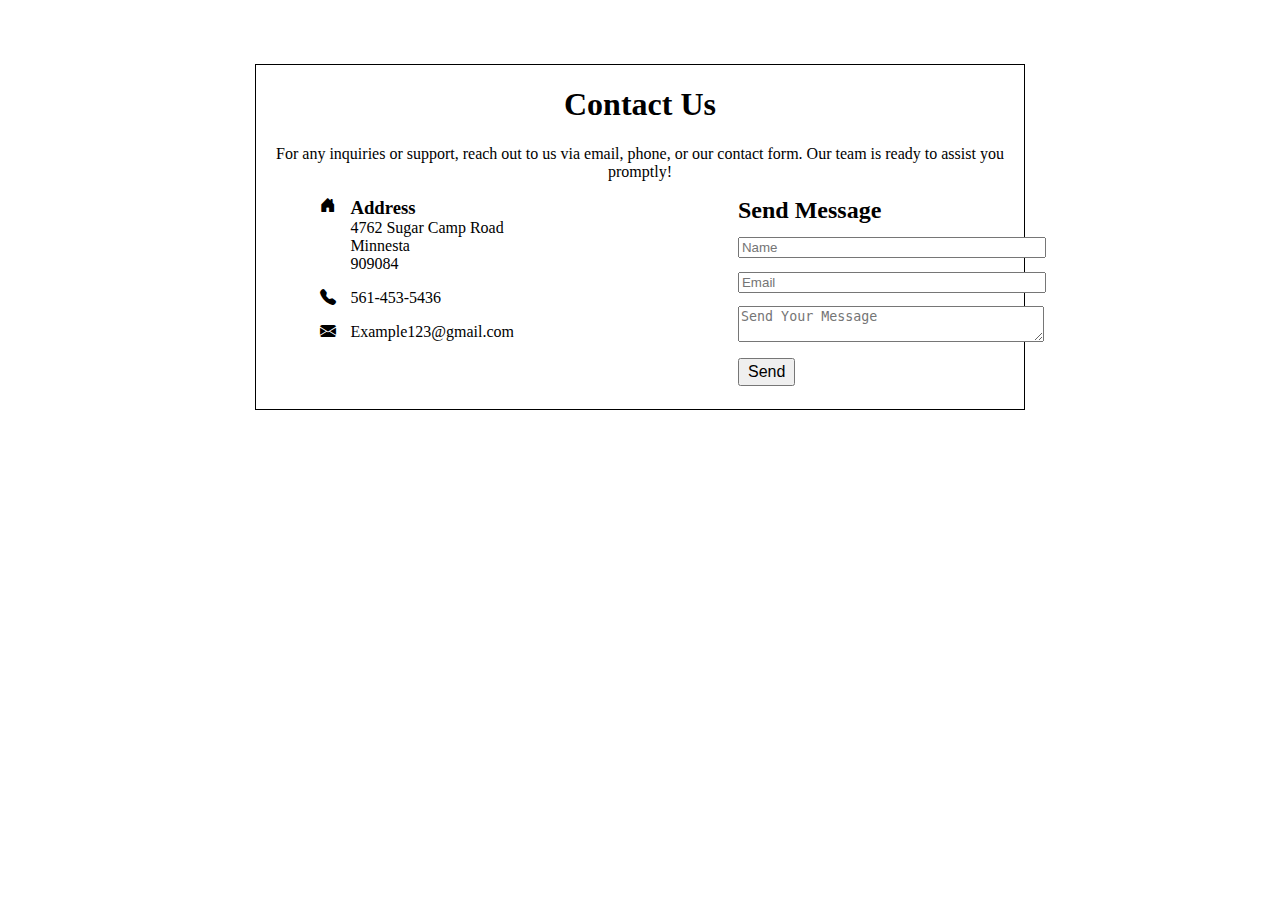
<file: contact page/index.html>
<!DOCTYPE html>
<html lang="en">
  <head>
    <meta charset="UTF-8" />
    <meta name="viewport" content="width=device-width, initial-scale=1.0" />
    <title>Contact Us Page</title>
    <link rel="stylesheet" href="style.css" />
    <link
      rel="stylesheet"
      href="https://cdn.jsdelivr.net/npm/bootstrap-icons@1.11.3/font/bootstrap-icons.min.css"
    />
  </head>
  <body>
    <main>
      <h1>Contact Us</h1>
      <p style="text-align: center; margin-bottom: 1em">
        For any inquiries or support, reach out to us via email, phone, or our
        contact form. Our team is ready to assist you promptly!
      </p>
      <section class="container">
        <div class="left">
          <div>
            <i class="bi bi-house-door-fill"></i>
            <article>
              <h3>Address</h3>
              <p>4762 Sugar Camp Road <br />Minnesta <br />909084</p>
            </article>
          </div>
          <div>
            <i class="bi bi-telephone-fill"></i>
            <p>561-453-5436</p>
          </div>
          <div>
            <i class="bi bi-envelope-fill"></i>
            <p><a href="mailto:exmple123@gmail.com">Example123@gmail.com</a></p>
          </div>
        </div>
        <div class="right">
          <h2>Send Message</h2>
          <form action="" class="form">
            <input type="text" placeholder="Name" />
            <input type="email" placeholder="Email" />
            <textarea
              name="command"
              id=""
              placeholder="Send Your Message"
            ></textarea>
            <button type="submit">Send</button>
          </form>
        </div>
      </section>
    </main>
  </body>
</html>
</file>
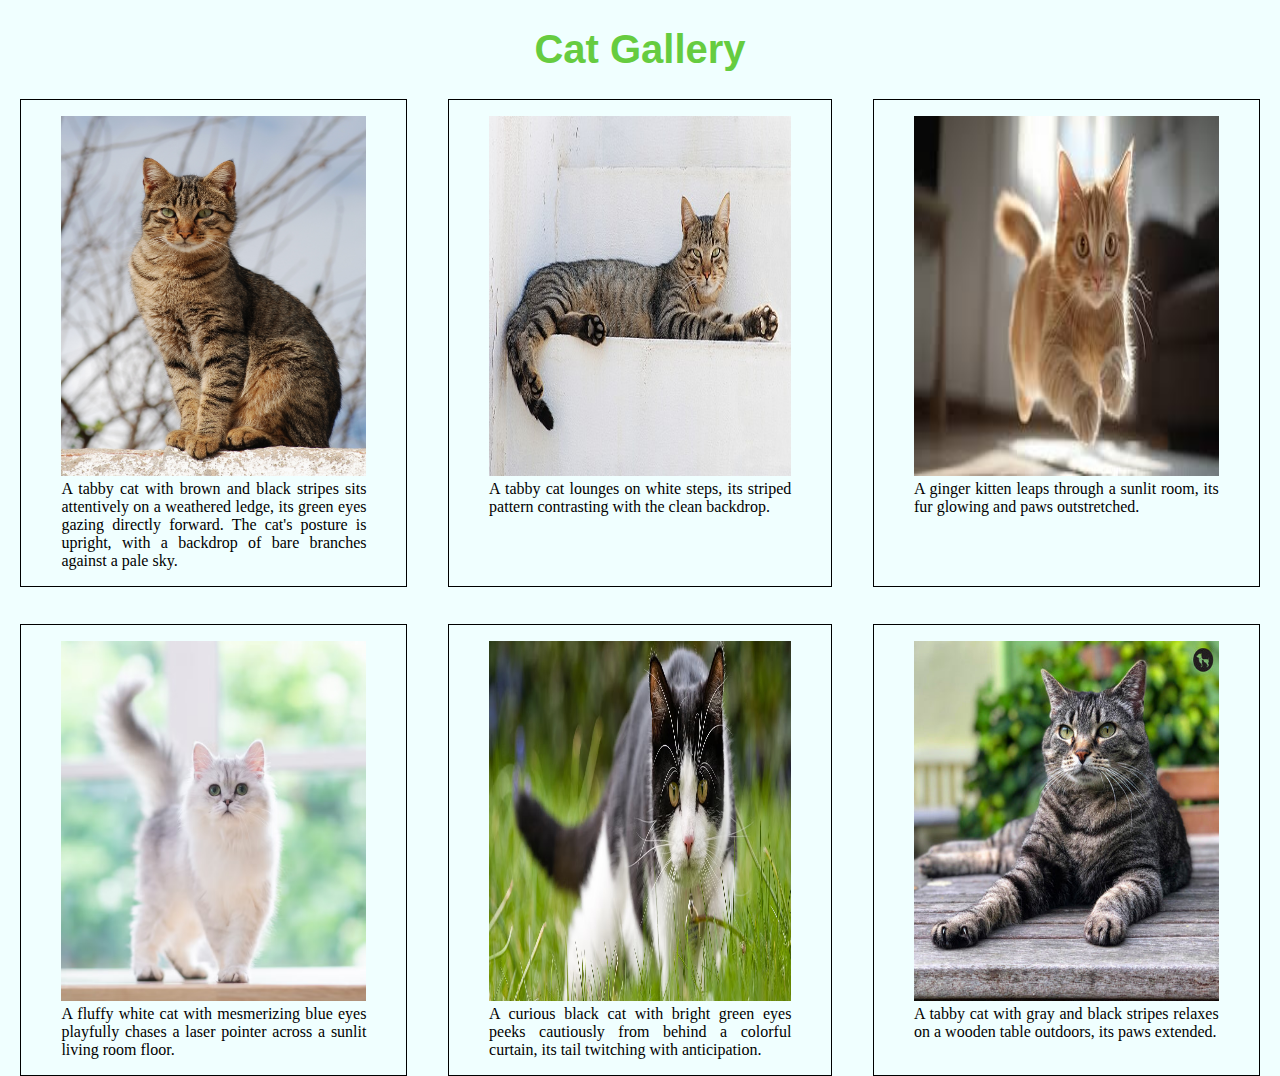
<file: image-gallery/index.html>
<!DOCTYPE html>
<html lang="en">
  <head>
    <meta charset="UTF-8" />
    <meta name="viewport" content="width=device-width, initial-scale=1.0" />
    <title>Image Gallery</title>
    <link rel="stylesheet" href="style.css" />
  </head>
  <body>
    <h1>Cat Gallery</h1>
    <div class="container">
      <div class="image">
        <figure>
          <img src="assets/img1.jpg" alt="image one" />
          <figcaption>
            A tabby cat with brown and black stripes sits attentively on a
            weathered ledge, its green eyes gazing directly forward. The cat's
            posture is upright, with a backdrop of bare branches against a pale
            sky.
          </figcaption>
        </figure>
      </div>
      <div class="image">
        <figure>
          <img src="assets/img2.jpg" alt="cat image" />
          <figcaption>
            A tabby cat lounges on white steps, its striped pattern contrasting
            with the clean backdrop.
          </figcaption>
        </figure>
      </div>
      <div class="image">
        <figure>
          <img src="assets/img3.jpeg" alt="cat image" />
          <figcaption>
            A ginger kitten leaps through a sunlit room, its fur glowing and
            paws outstretched.
          </figcaption>
        </figure>
      </div>
      <div class="image">
        <figure>
          <img src="assets/img4.avif" alt="cat image" />
          <figcaption>
            A fluffy white cat with mesmerizing blue eyes playfully chases a
            laser pointer across a sunlit living room floor.
          </figcaption>
        </figure>
      </div>
      <div class="image">
        <figure>
          <img src="assets/img5.avif" alt="cat image" />
          <figcaption>
            A curious black cat with bright green eyes peeks cautiously from
            behind a colorful curtain, its tail twitching with anticipation.
          </figcaption>
        </figure>
      </div>
      <div class="image">
        <figure>
          <img src="assets/img6.jpg" alt="cat image" />
          <figcaption>
            A tabby cat with gray and black stripes relaxes on a wooden table
            outdoors, its paws extended.
          </figcaption>
        </figure>
      </div>
    </div>
  </body>
</html>
</file>
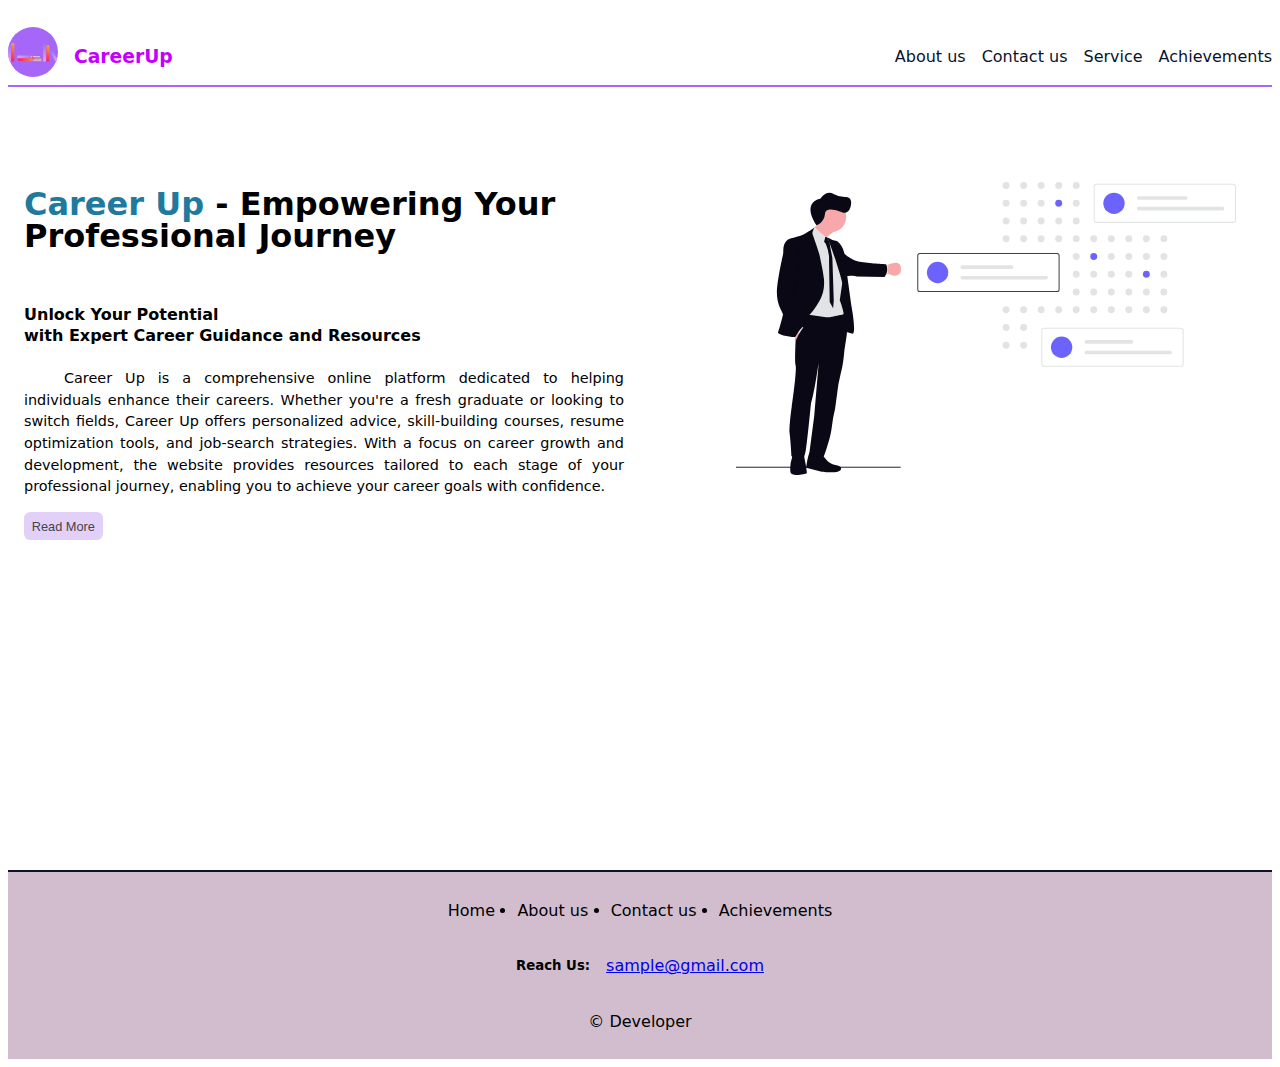
<file: landingpage/index.html>
<!DOCTYPE html>
<html lang="en">
  <head>
    <meta charset="UTF-8" />
    <meta name="viewport" content="width=device-width, initial-scale=1.0" />
    <title>CareerUp</title>
    <link rel="stylesheet" href="style.css" />
  </head>
  <body>
    <header class="header">
      <div class="logo">
        <img src="asset/books-logo.svg" width="50px" height="50px" alt="" />
        <h3>CareerUp</h3>
      </div>

      <nav class="nav">
        <p><a href="#" id="nav-item">About us</a></p>
        <p>
          <a href="/html tasks/contact page/index.html" id="nav-item"
            >Contact us</a
          >
        </p>
        <p><a href="/html tasks/pricing table/" id="nav-item">Service</a></p>
        <p><a href="#" id="nav-item">Achievements</a></p>
      </nav>
    </header>

    <section class="header-content">
      <div class="headline">
        <h1 style="line-height: 2rem">
          <span style="color: rgb(32, 122, 158)">Career Up</span> - Empowering
          Your Professional Journey
        </h1>
        <h4>
          Unlock Your Potential <br />with Expert Career Guidance and Resources
        </h4>
        <p>
          <span class="tab"></span>Career Up is a comprehensive online platform
          dedicated to helping individuals enhance their careers. Whether you're
          a fresh graduate or looking to switch fields, Career Up offers
          personalized advice, skill-building courses, resume optimization
          tools, and job-search strategies. With a focus on career growth and
          development, the website provides resources tailored to each stage of
          your professional journey, enabling you to achieve your career goals
          with confidence.
        </p>
        <button id="read-more-btn">Read More</button>
      </div>

      <!-- landing page front poster -->
      <div class="header-image">
        <img src="asset/mainposter.svg" width="500px" alt="main poster" />
      </div>
    </section>

    <footer class="footer">
      <ul class="links">
        <li style="list-style-type: none">Home</li>
        <li>About us</li>
        <li>Contact us</li>
        <li>Achievements</li>
      </ul>
      <div class="email-us">
        <h5>Reach Us:</h5>
        <p><a href="mailto:sample@gmail.com">sample@gmail.com</a></p>
      </div>

      <p style="text-align: center">&copy; Developer</p>
    </footer>
  </body>
</html>
</file>
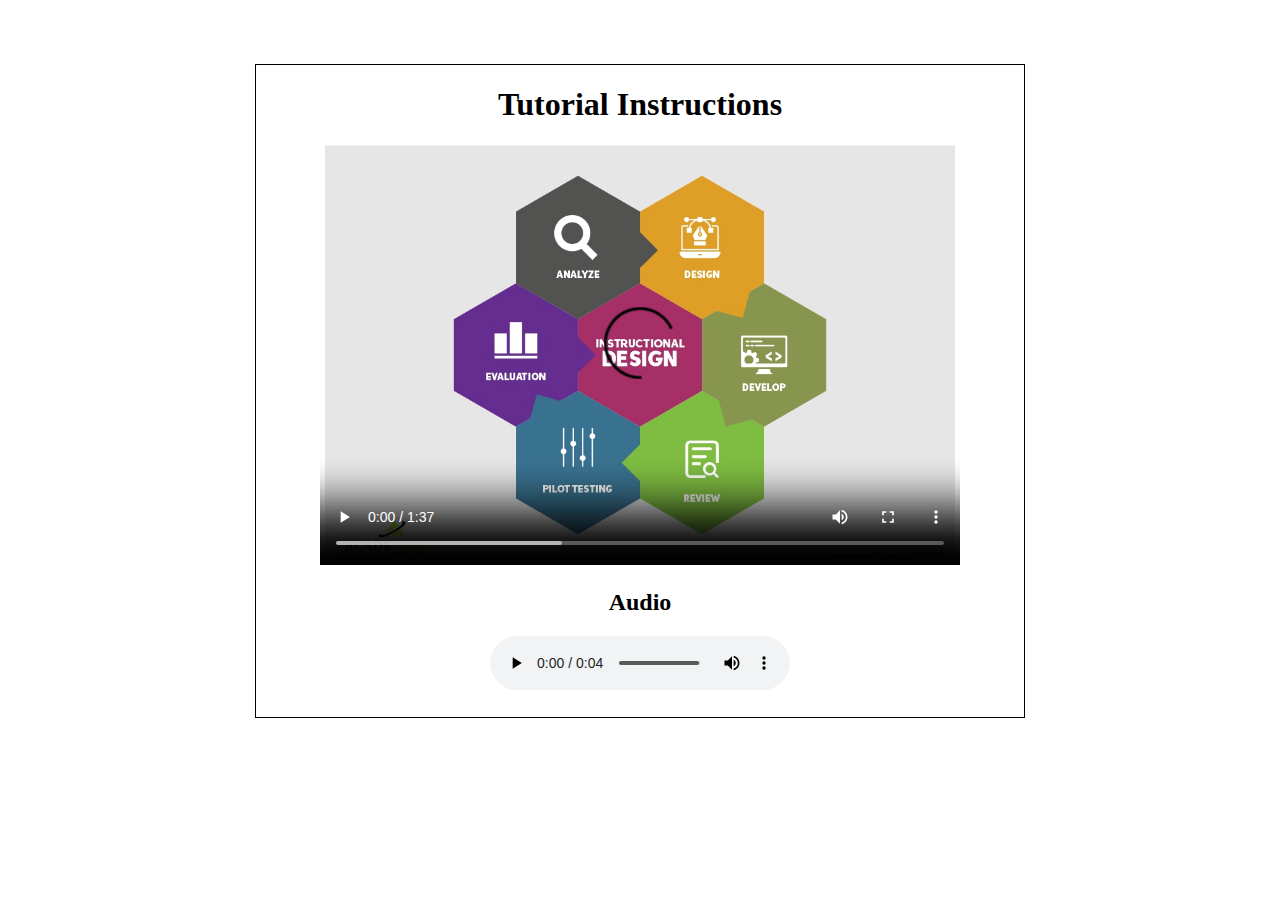
<file: media-embeds/index.html>
<!DOCTYPE html>
<html lang="en">
  <head>
    <meta charset="UTF-8" />
    <meta name="viewport" content="width=device-width, initial-scale=1.0" />
    <title>Media Embeds</title>
    <link rel="stylesheet" href="style.css" />
  </head>
  <body>
    <main>
      <h1>Tutorial Instructions</h1>
      <video
        poster="assets/Instructional-Design.jpg"
        width="640px"
        height="420px"
        controls
      >
        <source src="assets/video-file.mp4" type="video/mp4" />
      </video>
      <h2>Audio</h2>
      <audio controls>
        <source src="assets/audio-file.mp3" type="audio/mp3" />
      </audio>
    </main>
  </body>
</html>
</file>
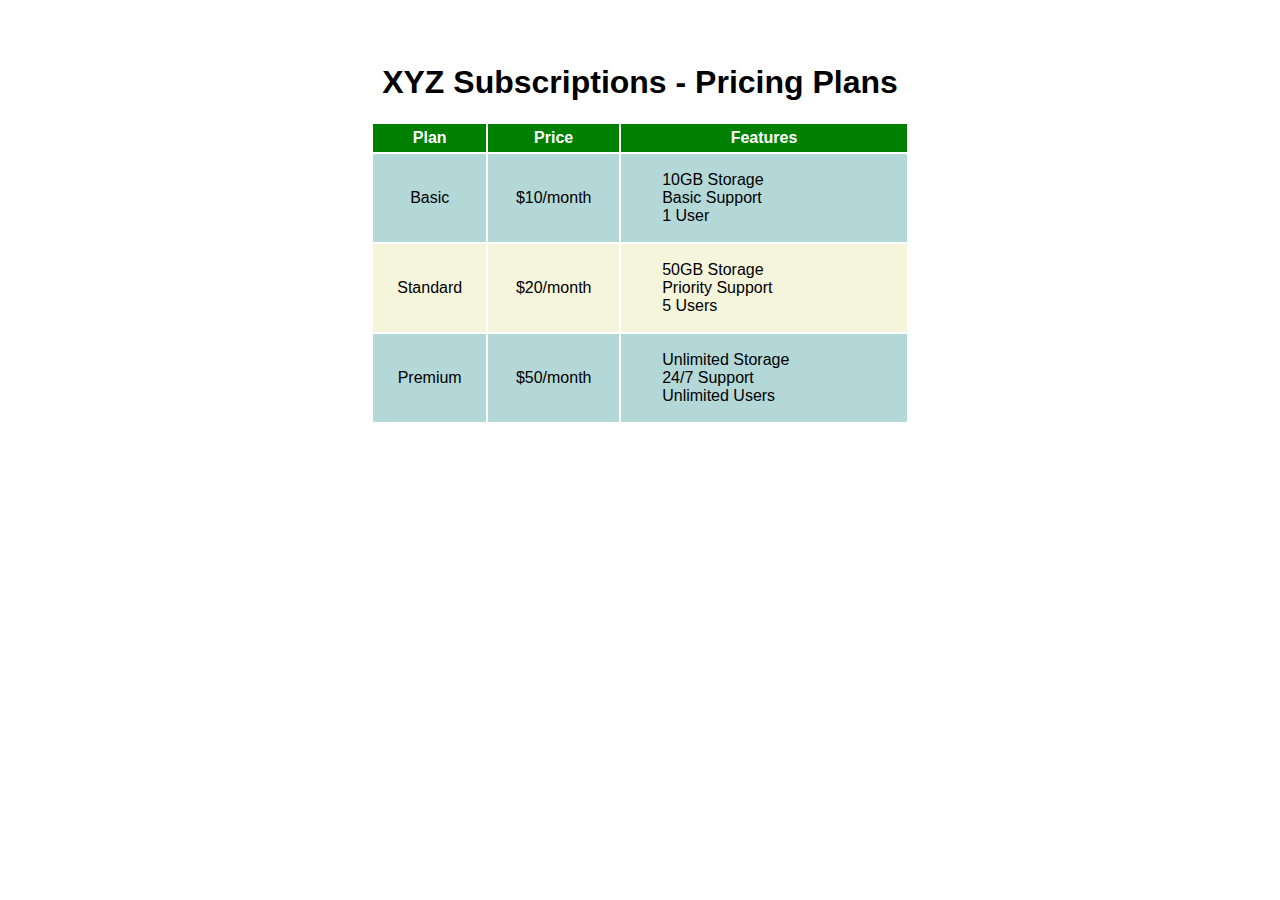
<file: pricing table/index.html>
<!DOCTYPE html>
<html lang="en">
  <head>
    <meta charset="UTF-8" />
    <meta name="viewport" content="width=device-width, initial-scale=1.0" />
    <title>Pricing Table</title>
    <link rel="stylesheet" href="style.css" />
  </head>
  <body>
    <h1>XYZ Subscriptions - Pricing Plans</h1>
    <table>
      <thead>
        <th>Plan</th>
        <th>Price</th>
        <th>Features</th>
      </thead>
      <tbody>
        <tr>
          <td>Basic</td>
          <td>$10/month</td>
          <td>
            <ul>
              <li>10GB Storage</li>
              <li>Basic Support</li>
              <li>1 User</li>
            </ul>
          </td>
        </tr>
        <tr>
          <td>Standard</td>
          <td>$20/month</td>
          <td>
            <ul>
              <li>50GB Storage</li>
              <li>Priority Support</li>
              <li>5 Users</li>
            </ul>
          </td>
        </tr>
        <tr>
          <td>Premium</td>
          <td>$50/month</td>
          <td>
            <ul>
              <li>Unlimited Storage</li>
              <li>24/7 Support</li>
              <li>Unlimited Users</li>
            </ul>
          </td>
        </tr>
      </tbody>
    </table>
  </body>
</html>
</file>
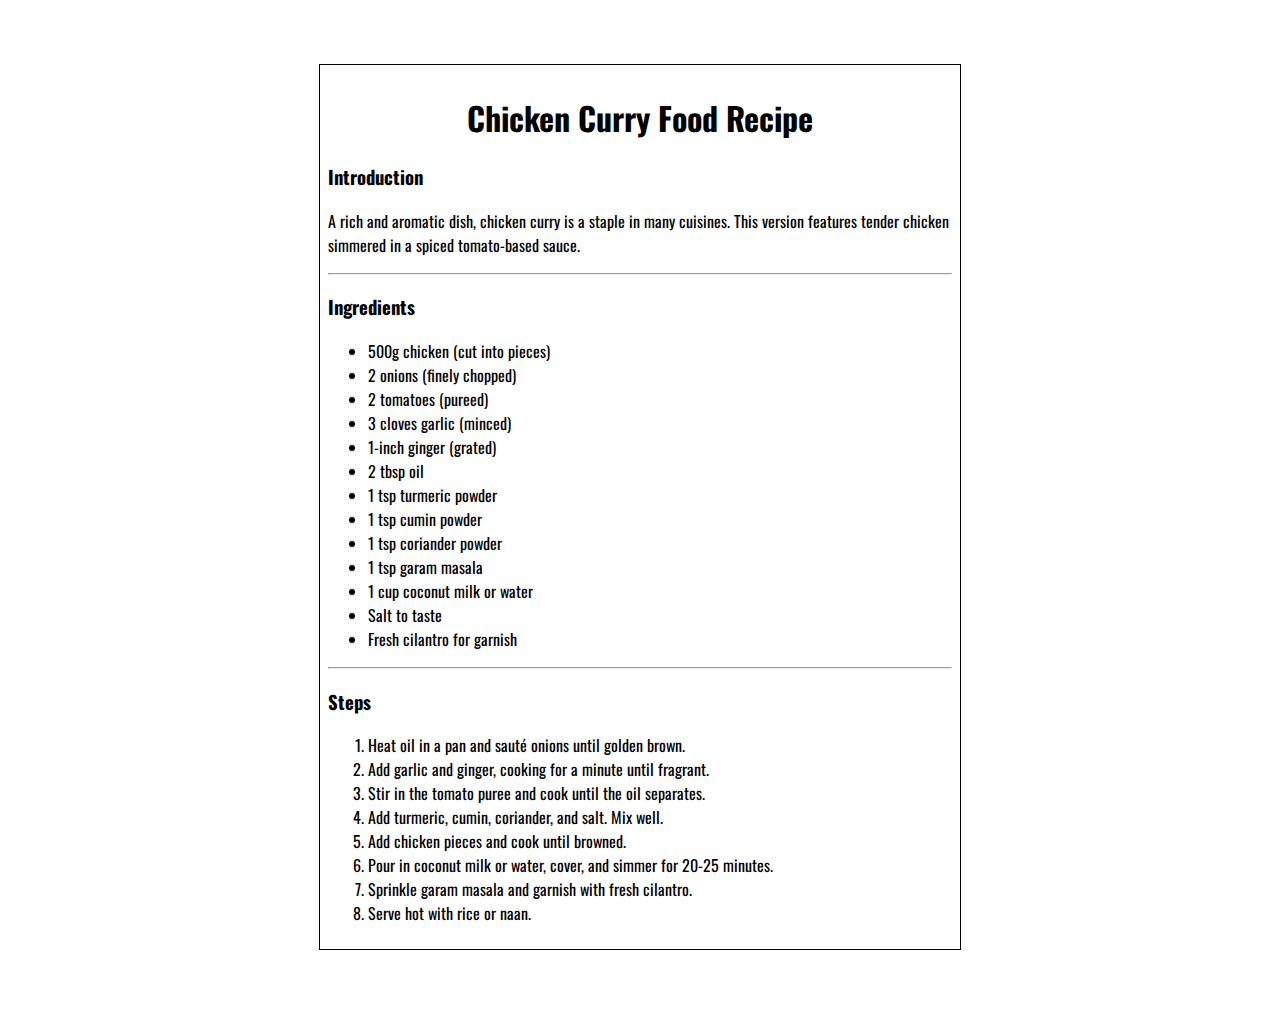
<file: recipe post/index.html>
<!DOCTYPE html>
<html lang="en">
  <head>
    <meta charset="UTF-8" />
    <meta name="viewport" content="width=device-width, initial-scale=1.0" />
    <title>Food Recipe Ideas</title>
    <link rel="stylesheet" href="style.css" />
  </head>
  <body>
    <main>
      <section>
        <h1>Chicken Curry Food Recipe</h1>
        <!-- introduction -->
        <article class="intro">
          <h3>Introduction</h3>
          <p>
            A rich and aromatic dish, chicken curry is a staple in many
            cuisines. This version features tender chicken simmered in a spiced
            tomato-based sauce.
          </p>
        </article>
        <hr />
        <!-- ingredients -->
        <article class="ingredients">
          <h3>Ingredients</h3>
          <ul class="ul">
            <li>500g chicken (cut into pieces)</li>
            <li>2 onions (finely chopped)</li>
            <li>2 tomatoes (pureed)</li>
            <li>3 cloves garlic (minced)</li>
            <li>1-inch ginger (grated)</li>
            <li>2 tbsp oil</li>
            <li>1 tsp turmeric powder</li>
            <li>1 tsp cumin powder</li>
            <li>1 tsp coriander powder</li>
            <li>1 tsp garam masala</li>
            <li>1 cup coconut milk or water</li>
            <li>Salt to taste</li>
            <li>Fresh cilantro for garnish</li>
          </ul>
        </article>
        <hr />
        <!-- steps -->
        <article class="steps">
          <h3>Steps</h3>
          <ol>
            <li>Heat oil in a pan and sauté onions until golden brown.</li>
            <li>Add garlic and ginger, cooking for a minute until fragrant.</li>
            <li>Stir in the tomato puree and cook until the oil separates.</li>
            <li>Add turmeric, cumin, coriander, and salt. Mix well.</li>
            <li>Add chicken pieces and cook until browned.</li>
            <li>
              Pour in coconut milk or water, cover, and simmer for 20-25
              minutes.
            </li>
            <li>Sprinkle garam masala and garnish with fresh cilantro.</li>
            <li>Serve hot with rice or naan.</li>
          </ol>
        </article>
      </section>
    </main>
  </body>
</html>
</file>
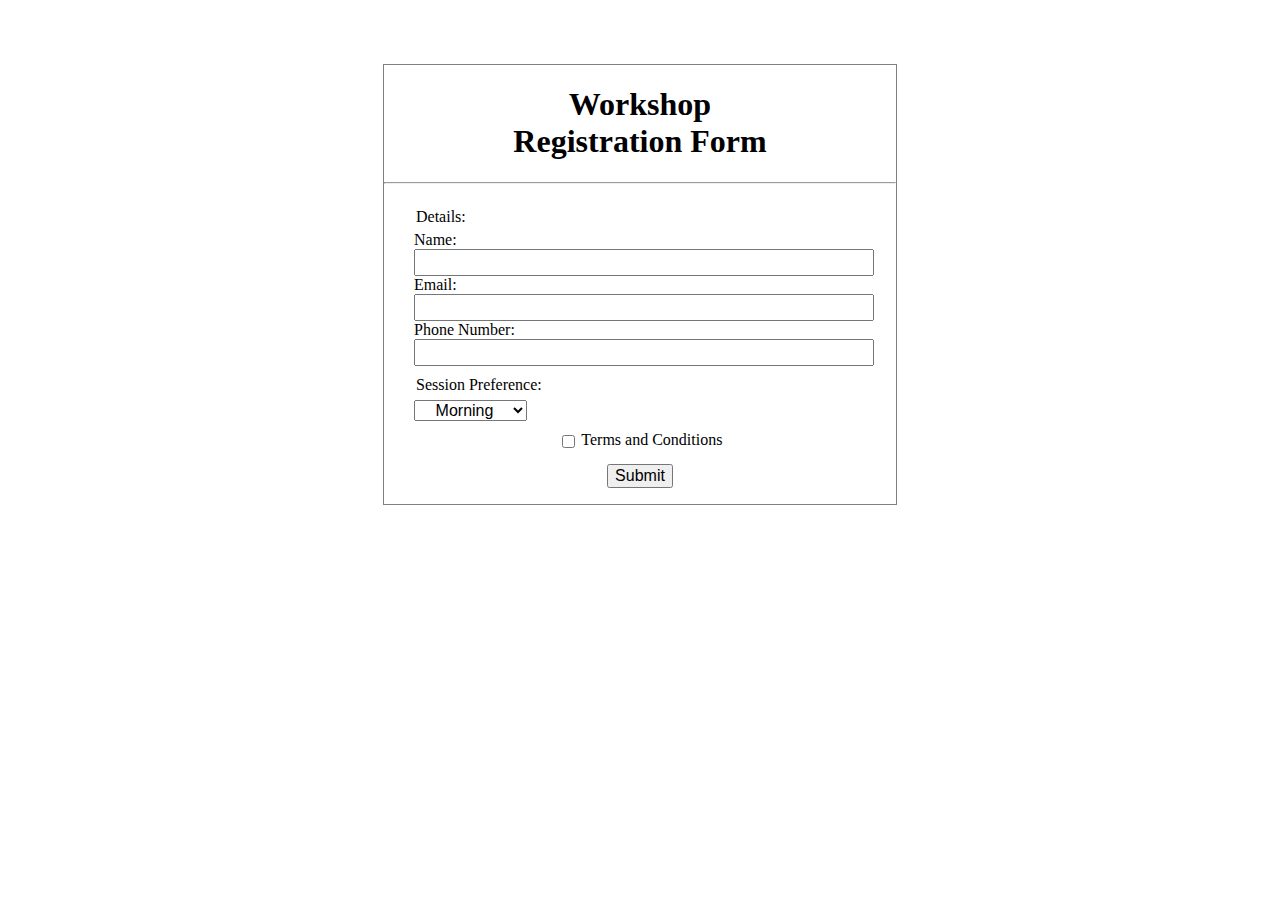
<file: registration form/index.html>
<!DOCTYPE html>
<html lang="en">
  <head>
    <meta charset="UTF-8" />
    <meta name="viewport" content="width=device-width, initial-scale=1.0" />
    <title>Workshop Registration Form</title>
    <link rel="stylesheet" href="style.css" />
  </head>
  <body>
    <main>
      <section>
        <h1>Workshop <br />Registration Form</h1>
        <hr />
        <form>
          <fieldset>
            <legend>Details:</legend>
            <label for="username">
              Name:
              <input type="text" name="name" id="username" required />
            </label>
            <label for="email">
              Email:
              <input type="email" name="email" id="email" required />
            </label>
            <label for="phone">
              Phone Number:
              <input type="number" name="phone number" id="phone" required />
            </label>
          </fieldset>
          <fieldset>
            <legend>Session Preference:</legend>
            <select name="session" id="session">
              <option value="morning">Morning</option>
              <option value="afternoon">Afternoon</option>
            </select>
          </fieldset>
          <section class="tandc">
            <label for="terms-and-conditions">
              <input
                type="checkbox"
                name="terms-and-conditions"
                id="terms-and-conditions"
                required
              />
              <a href="www.example.com">Terms and Conditions</a>
            </label>
          </section>
          <button type="submit" value="submit">Submit</button>
        </form>
      </section>
    </main>
  </body>
</html>
</file>
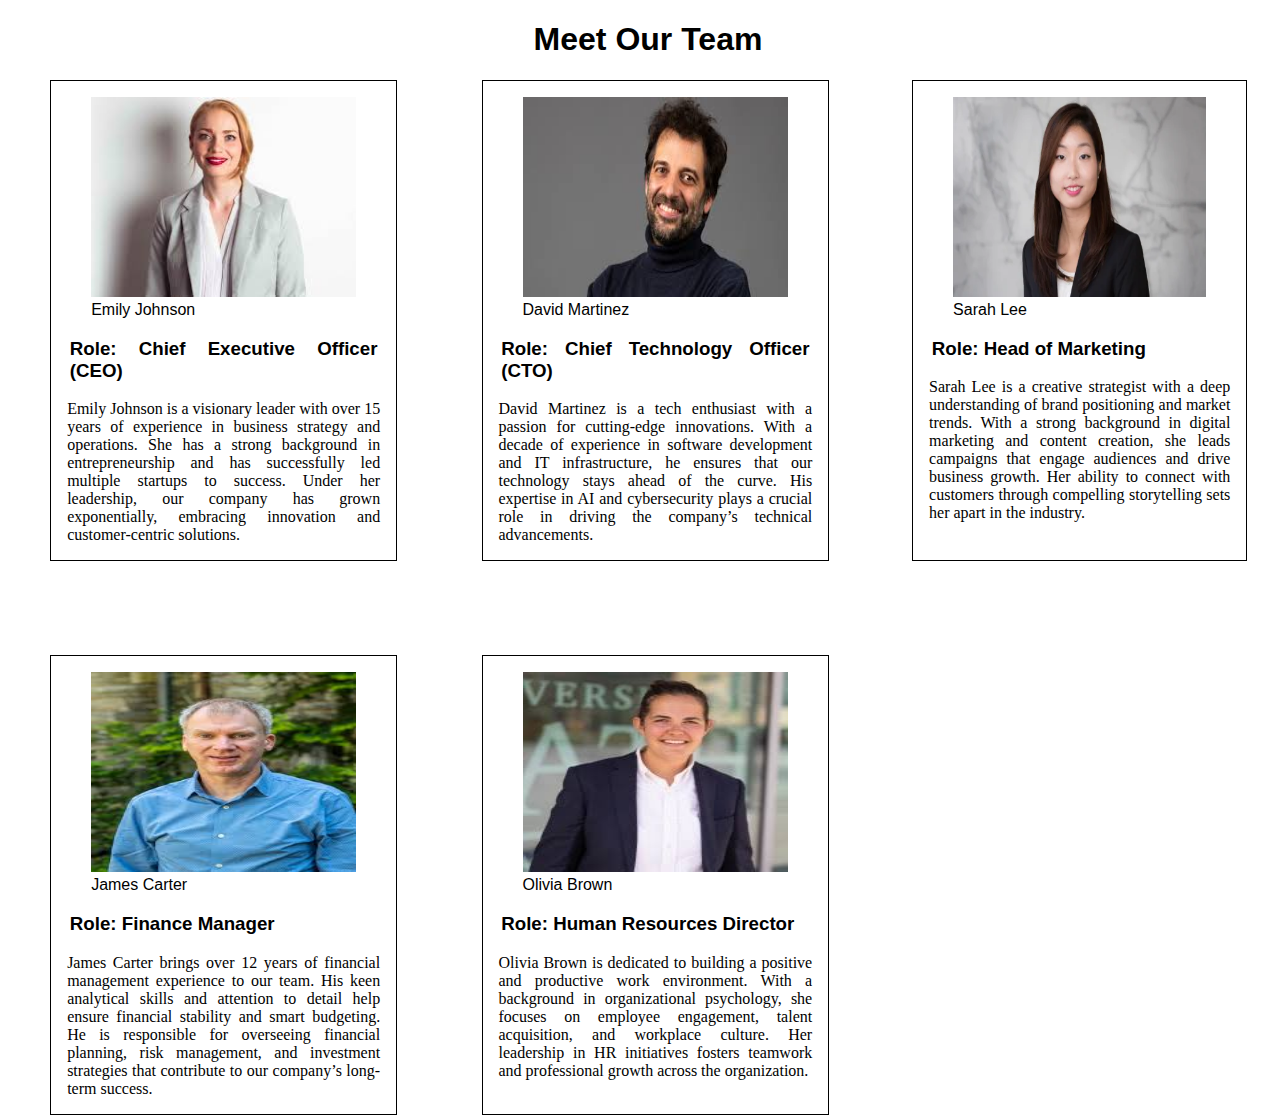
<file: team bio page/index.html>
<!DOCTYPE html>
<html lang="en">
  <head>
    <meta charset="UTF-8" />
    <meta name="viewport" content="width=device-width, initial-scale=1.0" />
    <title>Team Bio page</title>
    <link rel="stylesheet" href="style.css" />
  </head>
  <body>
    <h1>Meet Our Team</h1>
    <div class="team-bio">
      <div class="bio">
        <figure>
          <img src="assets/img1.jpeg" alt="emily Johnson" />
          <figcaption>Emily Johnson</figcaption>
        </figure>
        <!-- <h2>Emily Johnson</h2> -->
        <h3>Role: Chief Executive Officer (CEO)</h3>
        <p>
          Emily Johnson is a visionary leader with over 15 years of experience
          in business strategy and operations. She has a strong background in
          entrepreneurship and has successfully led multiple startups to
          success. Under her leadership, our company has grown exponentially,
          embracing innovation and customer-centric solutions.
        </p>
      </div>
      <div class="bio">
        <figure>
          <img src="assets/img2.jpeg" alt="david martinez" />
          <figcaption>David Martinez</figcaption>
        </figure>
        <!-- <h2>David Martinez</h2> -->
        <h3>Role: Chief Technology Officer (CTO)</h3>
        <p>
          David Martinez is a tech enthusiast with a passion for cutting-edge
          innovations. With a decade of experience in software development and
          IT infrastructure, he ensures that our technology stays ahead of the
          curve. His expertise in AI and cybersecurity plays a crucial role in
          driving the company’s technical advancements.
        </p>
      </div>
      <div class="bio">
        <figure>
          <img src="assets/img3.webp" alt="sarah lee" />
          <figcaption>Sarah Lee</figcaption>
        </figure>
        <!-- <h2>Sarah Lee</h2> -->
        <h3>Role: Head of Marketing</h3>
        <p>
          Sarah Lee is a creative strategist with a deep understanding of brand
          positioning and market trends. With a strong background in digital
          marketing and content creation, she leads campaigns that engage
          audiences and drive business growth. Her ability to connect with
          customers through compelling storytelling sets her apart in the
          industry.
        </p>
      </div>
      <div class="bio">
        <figure>
          <img src="assets/img4.jpeg" alt="james carter" />
          <figcaption>James Carter</figcaption>
        </figure>
        <!-- <h2>James Carter</h2> -->
        <h3>Role: Finance Manager</h3>
        <p>
          James Carter brings over 12 years of financial management experience
          to our team. His keen analytical skills and attention to detail help
          ensure financial stability and smart budgeting. He is responsible for
          overseeing financial planning, risk management, and investment
          strategies that contribute to our company’s long-term success.
        </p>
      </div>
      <div class="bio">
        <figure>
          <img src="assets/img5.jpeg" alt="olivia brown" />
          <figcaption>Olivia Brown</figcaption>
        </figure>
        <!-- <h2>Olivia Brown</h2> -->
        <h3>Role: Human Resources Director</h3>
        <p>
          Olivia Brown is dedicated to building a positive and productive work
          environment. With a background in organizational psychology, she
          focuses on employee engagement, talent acquisition, and workplace
          culture. Her leadership in HR initiatives fosters teamwork and
          professional growth across the organization.
        </p>
      </div>
    </div>
  </body>
</html>
</file>
<file: contact page/style.css>
body {
  margin: 5% auto;
  width: 60%;
  border: 1px solid black;
}
.container {
  display: flex;
  gap: 10em;
  width: 100%;
}
h1 {
  text-align: center;
}
h3,
p,
h2 {
  margin: 0;
}
p {
  margin-left: 0;
}
.left {
  display: flex;
  flex-direction: column;
  row-gap: 1em;
  /* width: 50%; */
  margin-left: 4em;
}
.left div {
  display: flex;
}
icon {
  vertical-align: middle;
}
a {
  text-decoration: none;
  color: black;
}
.bi {
  margin-right: 0.9em;
}
input,
textarea {
  display: block;
  margin-top: 1em;
  width: 300px;
}
button {
  text-align: center;
  margin-top: 1em;
  font-size: 1em;
  padding: 0.2em 0.5em 0.2em 0.5em;
}
.right {
  margin-left: 4em;
  margin-bottom: 1.4em;
}
</file>
<file: image-gallery/style.css>
body {
  margin: 0 auto;
  background-color: azure;
}
h1 {
  text-align: center;
  font-family: Impact, Haettenschweiler, "Arial Narrow Bold", sans-serif;
  font-size: 2.5em;
  color: rgb(102, 204, 64);
}
.container {
  display: grid;
  grid-template-columns: auto auto auto;
  row-gap: 4%;
}
.image {
  margin: 0 auto;
  border: 1px solid black;
  width: 90%;
}
figcaption {
  text-align: justify;
  text-justify: inter-word;
}
img {
  width: 100%;
  height: 40vh;
}
</file>
<file: landingpage/style.css>
* {
  padding: 0%;
  /* margin: 0%; */
  box-sizing: border-box;
}
body {
  font-family: system-ui, -apple-system, BlinkMacSystemFont, "Segoe UI", Roboto,
    Oxygen, Ubuntu, Cantarell, "Open Sans", "Helvetica Neue", sans-serif;
}
:root {
  --oxfordBlue: #0b132b;
  --logoColor: #a667f8;
  --bloodred: #6b0504;
  --richblack: #c200fb;
}
.header {
  width: 100%;
  display: flex;
  border-bottom: solid 2px var(--logoColor);
  margin: 3vh 0 0;
}
.header .logo img {
  border-radius: 50%;
  background-color: var(--logoColor);
}
.header .logo {
  width: 50%;
  display: flex;
  gap: 1em;
  color: var(--richblack);
}
.nav a {
  text-decoration: none;
  color: var(--oxfordBlue);
}
.nav a:hover {
  color: var(--bloodred);
}
.nav {
  width: 50%;
  display: flex;
  align-items: center;
  gap: 1em;
  flex-wrap: nowrap;
  justify-content: flex-end;
}

/* main banner */

.header-content {
  width: 100%;
  display: flex;
  height: 80vh;
  margin-top: 7vh;
}
.header-content .headline {
  width: 50%;
  padding: 1rem;
  line-height: 1.2rem;
}
.header-content .headline h4 {
  line-height: 1.3em;
  padding-top: 2em;
}
.header-content .headline p {
  line-height: 1.5em;
  font-size: 0.9rem;
  line-break: strict;
  text-align: justify;
  text-justify: auto;
}
.header-content .headline .tab {
  margin-left: 40px;
}
.header-content .header-image {
  padding: 2rem 0 0 6rem;
}
.headline #read-more-btn {
  font-size: 0.8rem;
  font-weight: 300;
  padding: 0.5em 0.6em 0.5em 0.6em;
  border-radius: 0.4rem;
  border: none;
  background-color: rgb(227, 208, 249);
  color: rgb(70, 68, 71);
  cursor: pointer;
}
.footer {
  border-top: 2px solid var(--oxfordBlue);
  background-color: rgba(185, 153, 181, 0.645);
  padding: 0.8rem;
}
.footer .links {
  display: flex;
  justify-content: center;
  align-items: center;
  gap: 1.4rem;
}
.footer .email-us {
  display: flex;
  align-items: center;
  gap: 1rem;
  justify-content: center;
}
</file>
<file: media-embeds/style.css>
body {
  margin: 5% auto;
  width: 60%;
  border: 1px solid black;
}
h1,
h2 {
  text-align: center;
}
main {
  text-align: center;
}
audio {
  margin-bottom: 3%;
}
</file>
<file: pricing table/style.css>
body {
  margin: 5% auto;
  width: 60%;
  font-family: "Segoe UI", Tahoma, Geneva, Verdana, sans-serif;
}
h1 {
  text-align: center;
}
table {
  margin-left: auto;
  margin-right: auto;
  width: 70%;
  font-size: 1em;
  text-align: center;
}
th {
  background-color: green;
  color: white;
  padding: 5px;
}
tr:nth-child(even) {
  background-color: beige;
}
tr:nth-child(odd) {
  background-color: rgb(180, 216, 215);
}
ul {
  list-style: none;
  text-align: start;
}
</file>
<file: recipe post/style.css>
@import url("https://fonts.googleapis.com/css2?family=Merriweather:ital,wght@0,300;0,400;0,700;0,900;1,300;1,400;1,700;1,900&family=Oswald:wght@200..700&display=swap");
body {
  margin: 5% auto;
  border: 1px solid black;
  width: 50%;
  font-family: "Oswald", sans-serif;
}
main {
  padding: 0.5em;
}
h1 {
  text-align: center;
}
</file>
<file: registration form/style.css>
body{
    margin: 5% auto;
    border: 1px solid gray;
    width: 40%;
    font-size: 1em;

}
h1{
    text-align: center;
}
form{
    padding: 1em;
}
fieldset{
    border: none;
}
label{
    display: block;
}
input{
    width: 100%;
    font-size: 1.1em;
}
select{
    font-size: 1em;
    width: 25%;
    text-align: center;
}
#terms-and-conditions{
    width:unset;
    vertical-align: middle;
}
a{
    text-decoration: none;
    color: black;
}
.tandc,button{
   text-align: center;
}
button{
    display: flex;
    align-items: center;
    justify-self: center;
    font-size: 1rem;
    margin-top: 13px;
}
</file>
<file: team bio page/style.css>
body {
  font-family: Impact, "Arial Narrow Bold", sans-serif;
  width: 100%;
}
h1 {
  text-align: center;
}
.bio {
  width: 80%;
  border: 1px solid black;
  text-align: justify;
  text-justify: inter-word;
  margin: 0 auto;
}
p {
  font-family: Haettenschweiler;
}
h3,
p {
  padding: 0 1em 0 1em;
}
img {
  margin: 0 auto;
  width: 100%;
  height: 200px;
}
.team-bio {
  /* width: 100%; */
  display: grid;
  grid-template-columns: auto auto auto;
  /* background-color: dodgerblue; */
  row-gap: 10%;
}
</file>
